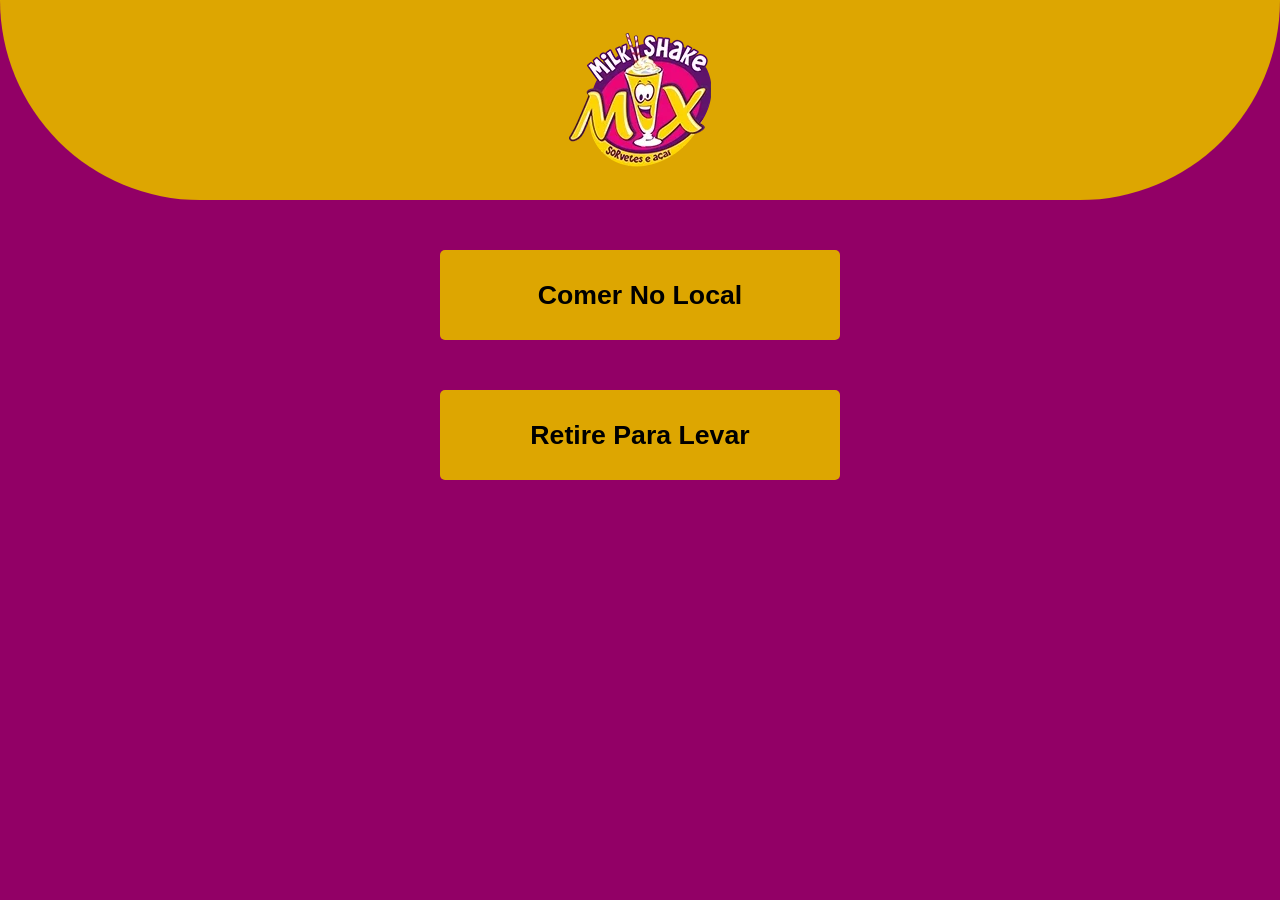
<file: index.html>
<!DOCTYPE html>
<html lang="pt-br">
<head>
    <meta charset="UTF-8">
    <meta name="viewport" content="width=device-width, initial-scale=1.0">
    <title>Milkshak Mix</title>
    <link rel="stylesheet" href="style.css">
</head>
<body class="pagina-produtos">
    <div class="logo">
        <img src="logo.webp">
    </div>

    <div class="botao" onclick="window.location.href='local.html'">
        <button class="botao1">
         <h1>Comer No Local</h1>
        </button>
    </div>

    <div class="bootao" onclick="window.location.href='retirada.html'">
        <button class="botao2">
         <h1>Retire Para Levar</h1>
        </button>
    </div>





    <script src="script.js"></script>
</body>
</html>
</file>
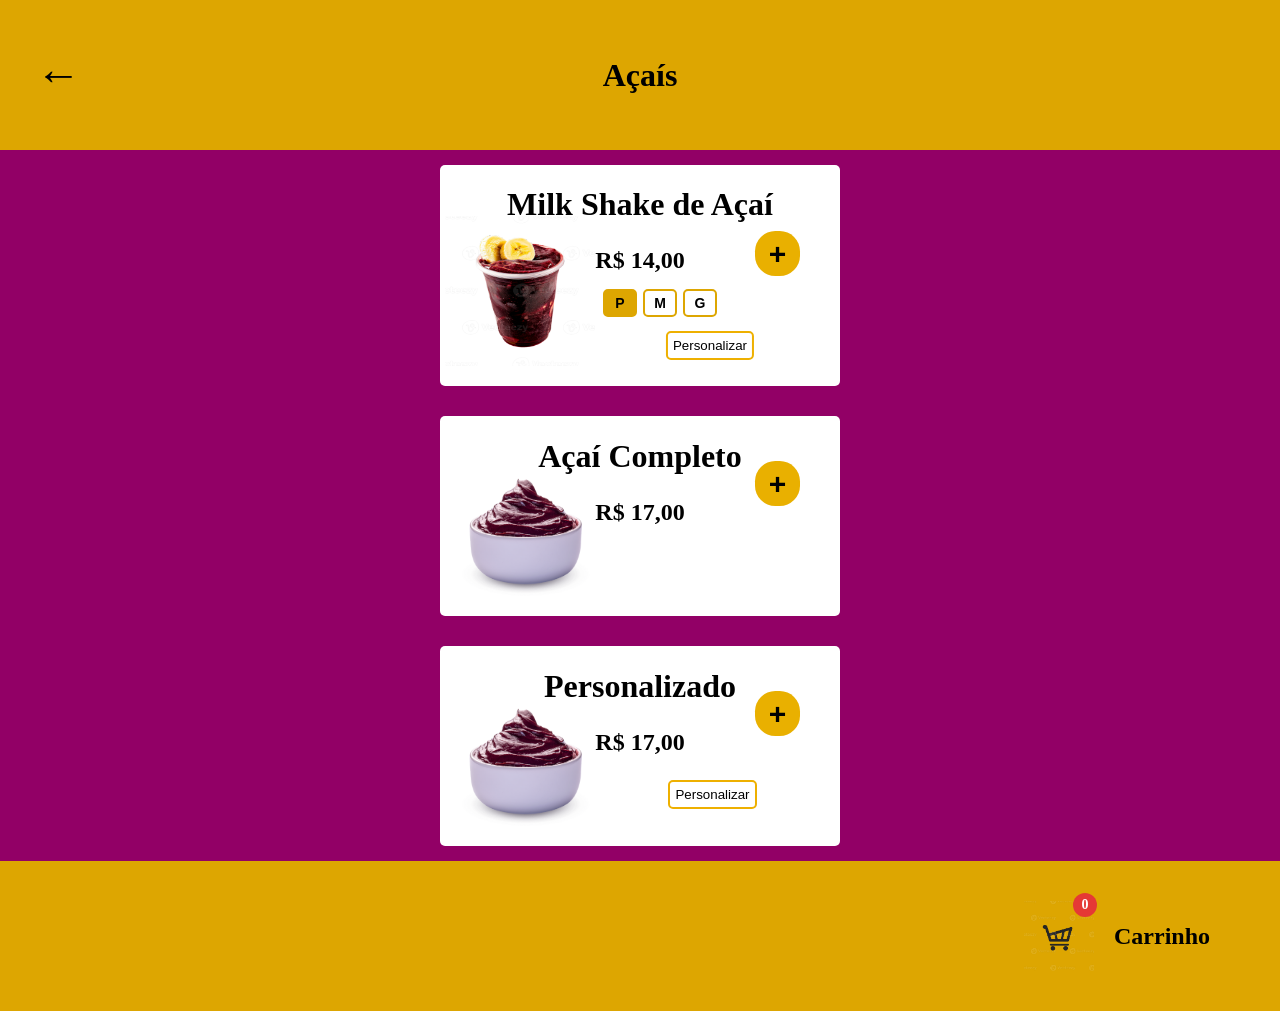
<file: acai.html>
<!DOCTYPE html>
<html lang="pt-br">
<head>
    <meta charset="UTF-8">
    <meta name="viewport" content="width=device-width, initial-scale=1.0">
    <title>Sorveteria</title>
    <link rel="stylesheet" href="style.css">
</head>
<body class="pagina-produtos">
    <div class="cimaacai">

        <button class="voltar" onclick="history.back()">←</button>

        <h1>Açaís</h1>
    </div>

    <div class="milkacai">

        <div class="conteudo-milk">

            <button class="adicionar"
                onclick="adicionarMilkShakeAcai()">
                +
            </button>

            <img src="acai-shake.webp" class="foto6">

            <div class="info6">
                <h1>Milk Shake de Açaí</h1>
                <p class="preco-milk-acai">R$ 14,00</p>
            </div>

            <div class="tamanhos-milk-acai">
                <button type="button"
                    class="tamanho ativo"
                    onclick="selecionarTamanhoAcai(this, 'P', 14)">
                    P
                </button>

                <button type="button"
                    class="tamanho"
                    onclick="selecionarTamanhoAcai(this, 'M', 17)">
                    M
                </button>

                <button type="button"
                    class="tamanho"
                    onclick="selecionarTamanhoAcai(this, 'G', 20)">
                    G
                </button>
            </div>

            <button class="personalizar"
                onclick="mostrar('opcoes1')">
                Personalizar
            </button>

        </div>

        <div id="opcoes1" style="display: none;">

            <button class="fechar"
                onclick="fechar('opcoes1')">
                X
            </button>

            <h2>Escolha seus adicionais</h2>

            <label>
                <input type="checkbox" value="Morango">
                Morango
            </label>

            <label>
                <input type="checkbox" value="Nutella">
                Nutella
            </label>

            <label>
                <input type="checkbox" value="Oreo">
                Oreo
            </label>

            <label>
                <input type="checkbox" value="Paçoca">
                Paçoca
            </label>

            <label>
                <input type="checkbox" value="Chantilly">
                Chantilly
            </label>

            <div class="botoes-opcoes">

                <button type="button"
                    onclick="cancelarPersonalizacao()">
                    Cancelar
                </button>

                <button type="button"
                    onclick="confirmarPersonalizacao()">
                    Confirmar
                </button>

            </div>

        </div>

    </div>

    <div class="acaicompleto">

        <button class="adicionar"
            onclick="adicionarProduto('Açaí Completo', 17)">
            +
        </button>

        <img src="acaii.png" class="foto7">

        <div class="info7">
            <h1>Açaí Completo</h1>
            <h2><p>R$ 17,00</p></h2>
        </div>
    </div>

    <div class="personalizado">

        <div class="conteudo-personalizado">

            <button class="adicionar"
                onclick="adicionarProduto('Açaí Personalizado', 17)">
                +
            </button>

            <img src="acaii.png" class="foto8">

            <div class="info8">
                <h1>Personalizado</h1>
                <h2><p>R$ 17,00</p></h2>
            </div>

            <button class="personalizar"
                onclick="mostrar('opcoes2')">
                Personalizar
            </button>

        </div>

        <div id="opcoes2" style="display: none;">

            <button class="fechar"
                onclick="fechar('opcoes2')">
                X
            </button>

            <h2>Escolha seus adicionais</h2>

            <label>
                <input type="checkbox" value="Morango">
                Morango
            </label>

            <label>
                <input type="checkbox" value="Nutella">
                Nutella
            </label>

            <label>
                <input type="checkbox" value="Oreo">
                Oreo
            </label>

            <label>
                <input type="checkbox" value="Paçoca">
                Paçoca
            </label>

            <label>
                <input type="checkbox" value="Chantilly">
                Chantilly
            </label>

            <div class="botoes-opcoes">

                <button type="button"
                    onclick="cancelarPersonalizacao2()">
                    Cancelar
                </button>

                <button type="type"
                    onclick="confirmarPersonalizacao2()">
                    Confirmar
                </button>

            </div>

        </div>

    </div>

    <div class="rodape">

        <div class="carrinho" onclick="window.location.href='carrinho.html'">

        <div class="carrinho-icone-container">
            <img src="Carrinho.webp" class="icone-carrinho">
            <span class="contador-carrinho" id="contador-carrinho">0</span>
        </div>

            <h2>Carrinho</h2>

        </div>
    </div>

    <div id="mensagem-carrinho" class="fundo-mensagem">
        <div class="caixa-mensagem">
            <div class="icone-sucesso">✓</div>

            <h2>Adicionado ao carrinho!</h2>

            <p id="mensagem-produto"></p>

            <button type="button" onclick="fecharMensagemCarrinho()">
                OK
            </button>
        </div>
    </div>

    <script src="script.js"></script>

</body>
</html>
</file>
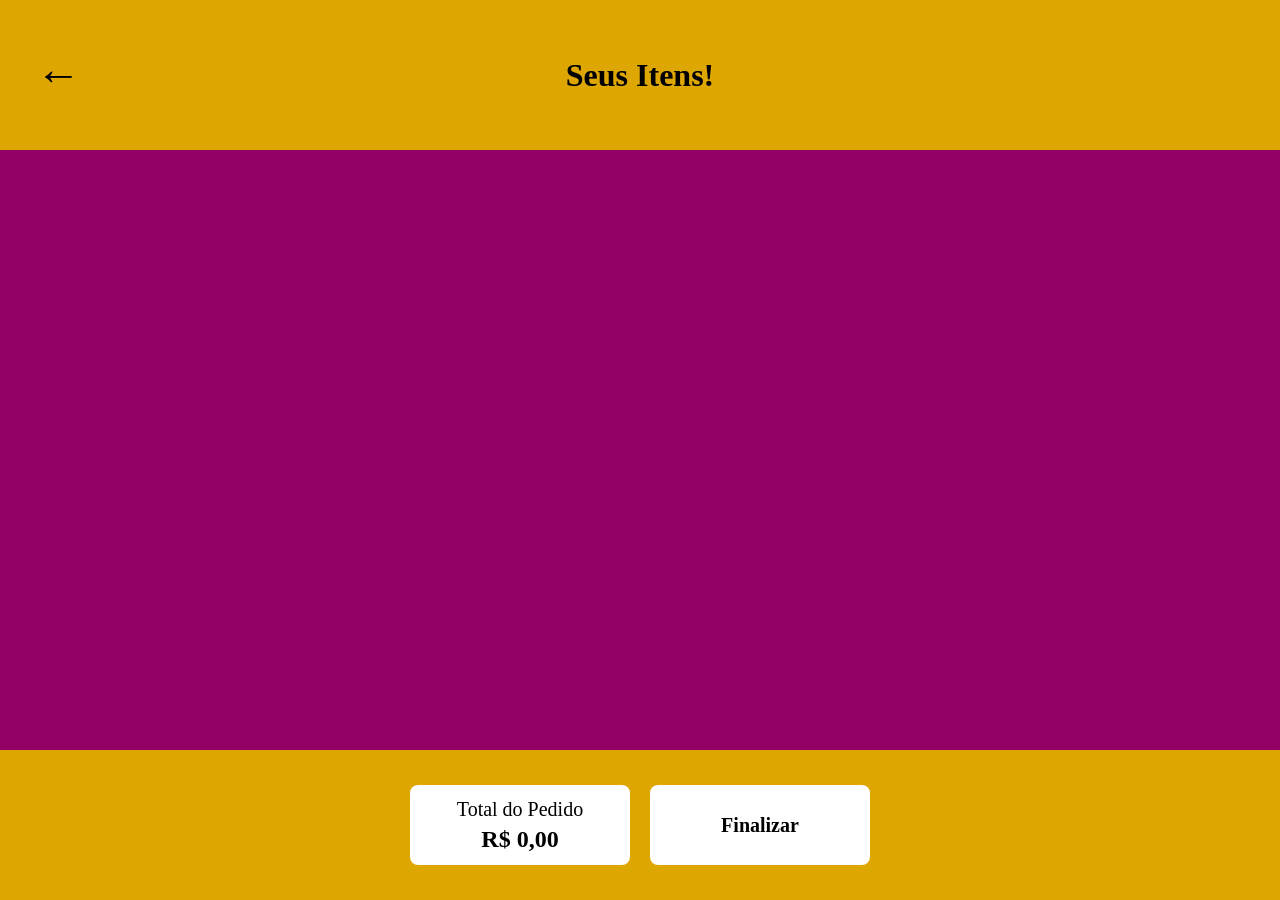
<file: carrinho.html>
<!DOCTYPE html>
<html lang="pt-br">
<head>
    <meta charset="UTF-8">
    <meta name="viewport" content="width=device-width, initial-scale=1.0">
    <title>Carrinho</title>
    <link rel="stylesheet" href="style.css">
</head>
<body class="pagina-produtos">
    <div class="cimapedido">

    <button class="voltar" onclick="history.back()">←</button>

    <h1>Seus Itens!</h1>

    </div>

    <div id="itens-carrinho"></div>

    <div class="rodape rodape-carrinho">

    <div class="acoes-carrinho">

        <div class="total-pedido">
            <span>Total do Pedido</span>
            <strong id="valor-total">R$ 0,00</strong>
        </div>

        <button class="finalizar-pedido"
            onclick="window.location.href='finalizado.html'">
            Finalizar
        </button>

    </div>

</div>

    <script src="script.js"></script>

</body>
</html>
</file>
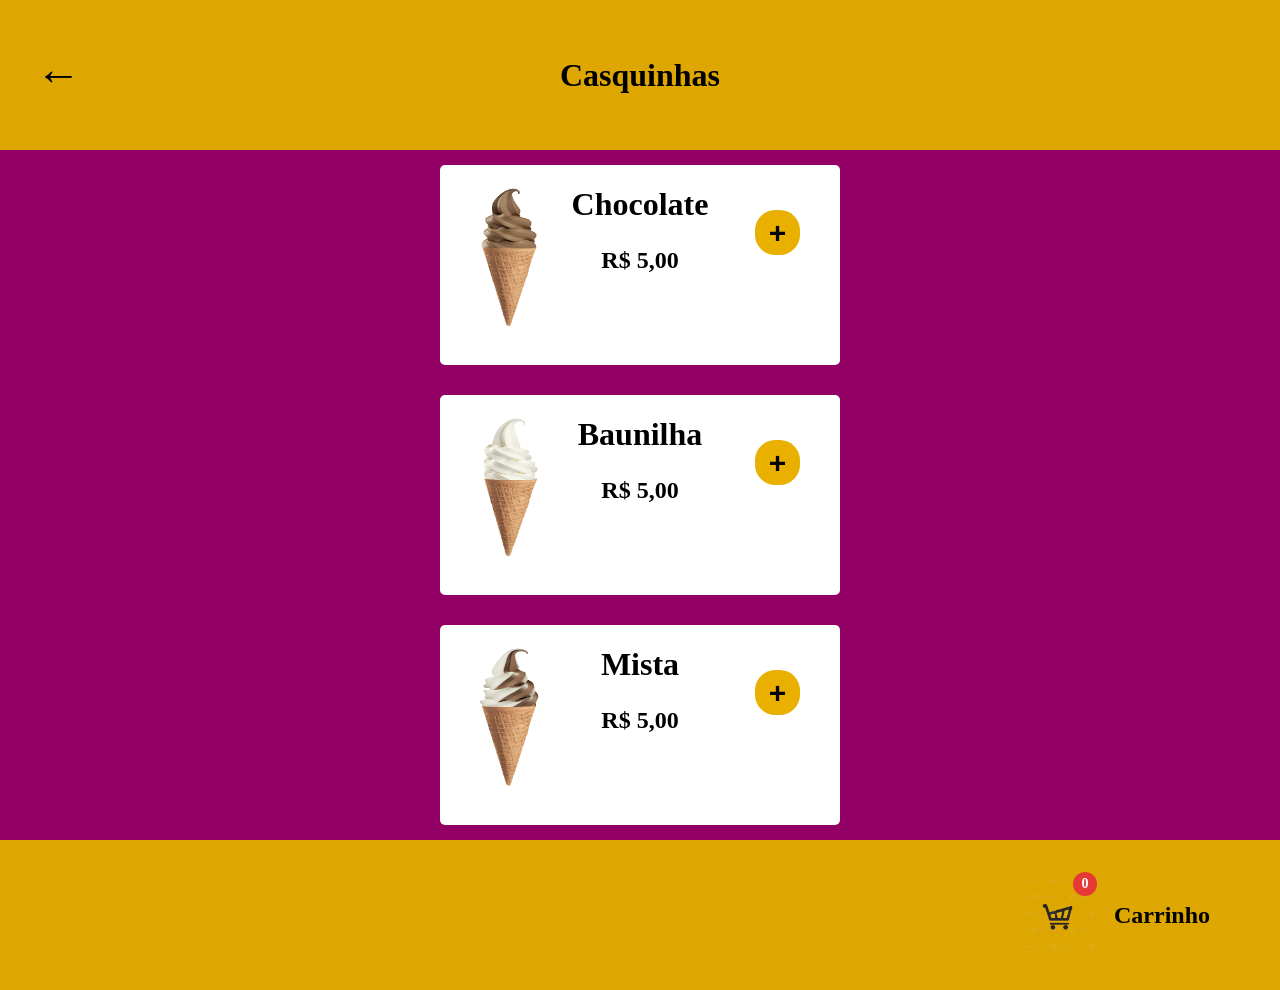
<file: casquinha.html>
<!DOCTYPE html>
<html lang="pt-br">
<head>
    <meta charset="UTF-8">
    <meta name="viewport" content="width=device-width, initial-scale=1.0">
    <title>Sorveteria</title>
    <link rel="stylesheet" href="style.css">
</head>
<body class="pagina-produtos">
    <div class="cimacasca">

        <button class="voltar" onclick="history.back()">←</button>

        <h1>Casquinhas</h1>
    </div>

    <div class="chocolate">
        
        
        <button class="adicionar"
            onclick="adicionarProduto('Chocolate', 5)">
                 +
        </button>

        <img src="casquinha-de-chocolate-05022021111624517024.png" class="foto">

        <div class="info">
          <h1>Chocolate</h1>
        <h2><p>R$ 5,00</p></h2>
        </div>

    </div>

    <div class="baunilha">

        <button class="adicionar"
            onclick="adicionarProduto('Baunilha', 5)">
                +
        </button>

        <img src="casquinha-05022021111654478516.png" class="foto1">

        <div class="info1">
          <h1>Baunilha</h1>
        <h2><p>R$ 5,00</p></h2>
        </div>

    </div>

    <div class="mista">

        <button class="adicionar"
            onclick="adicionarProduto('Mista', 5)">
                +
        </button>

        <img src="casquinha-mista-05022021111209777883.png" class="foto2">

        <div class="info2">
          <h1>Mista</h1>
        <h2><p>R$ 5,00</p></h2>
        </div>

    </div>

    <div class="rodape">

        <div class="carrinho" onclick="window.location.href='carrinho.html'">

            <div class="carrinho-icone-container">
            <img src="Carrinho.webp" class="icone-carrinho">
            <span class="contador-carrinho" id="contador-carrinho">0</span>
        </div>

            <h2>Carrinho</h2>

        </div>
    </div>

    <div id="mensagem-carrinho" class="fundo-mensagem">
    <div class="caixa-mensagem">
        <div class="icone-sucesso">✓</div>

        <h2>Adicionado ao carrinho!</h2>

        <p id="mensagem-produto"></p>

        <button type="button" onclick="fecharMensagemCarrinho()">
            OK
        </button>
    </div>
</div>

    <script src="script.js"></script>

</body>
</html>
</file>
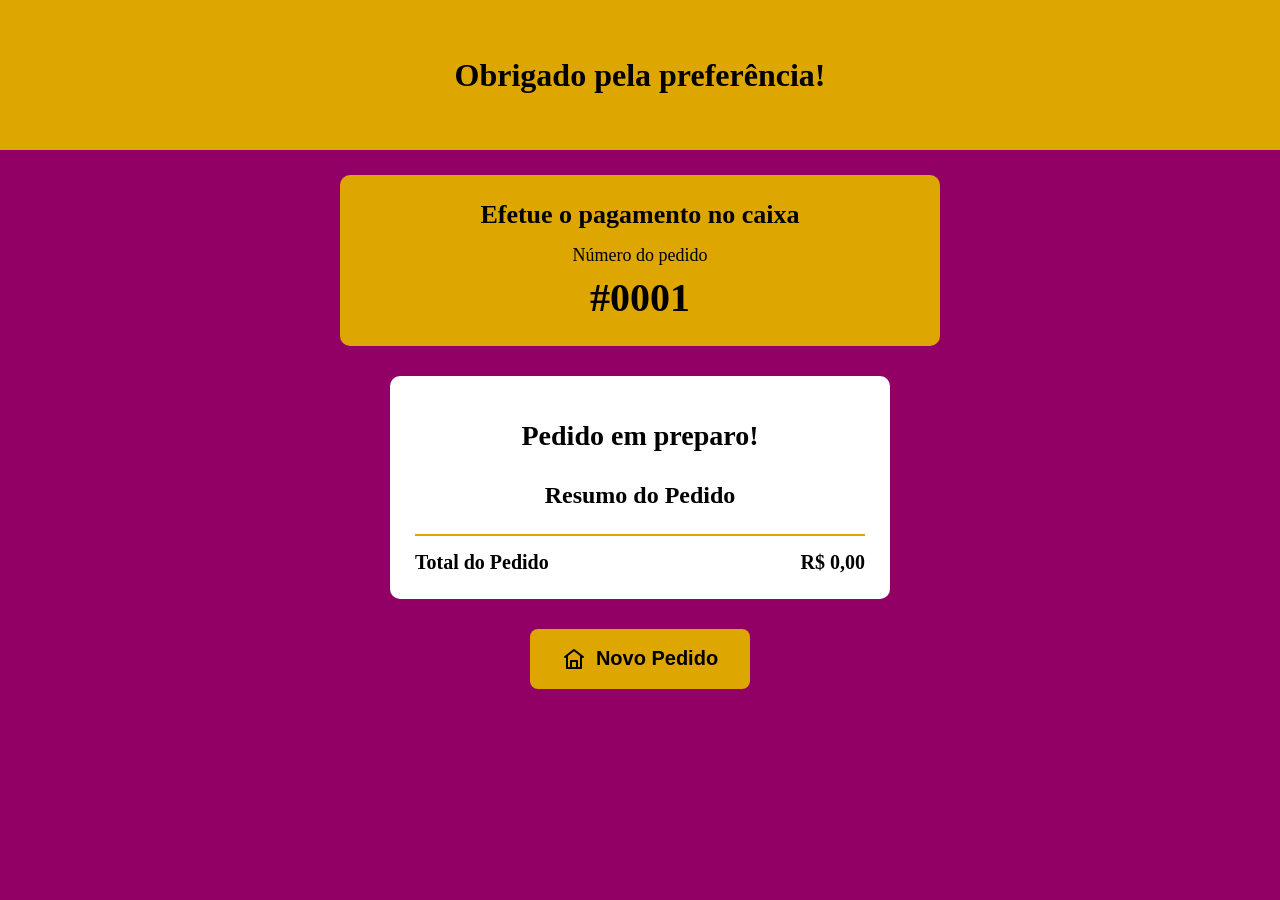
<file: finalizado.html>
<!DOCTYPE html>
<html lang="pt-br">
<head>
    <meta charset="UTF-8">
    <meta name="viewport" content="width=device-width, initial-scale=1.0">
    <title>Sorveteria</title>
    <link rel="stylesheet" href="style.css">
</head>

<body class="pagina-finalizar">

    <div class="cimafinalizar">
        
        <h1>Obrigado pela preferência!</h1>
    </div>

    <div class="aviso-pagamento">
        <h2>Efetue o pagamento no caixa</h2>

        <p>Número do pedido</p>

        <h1 id="numero-pedido">#0001</h1>
    </div>

    <main class="resumo-pedido">

        <h1>Pedido em preparo!</h1>

        <h2>Resumo do Pedido</h2>

        <div id="resumo-itens"></div>

        <div class="resumo-total">
            <h2>Total do Pedido</h2>
            <h2 id="resumo-valor-total">R$ 0,00</h2>
        </div>

    </main>

    <button class="novo-pedido"
    type="button"
    onclick="localStorage.removeItem('carrinho'); window.location.href='index.html';">

    <svg width="24" height="24" viewBox="0 0 24 24"
         fill="none" stroke="currentColor"
         stroke-width="2" stroke-linecap="round"
         stroke-linejoin="round">
        <path d="M3 10L12 3L21 10"/>
        <path d="M5 9V21H19V9"/>
        <path d="M9 21V14H15V21"/>
    </svg>

    Novo Pedido
</button>

    <script src="script.js"></script>
</body>
</html>
</file>
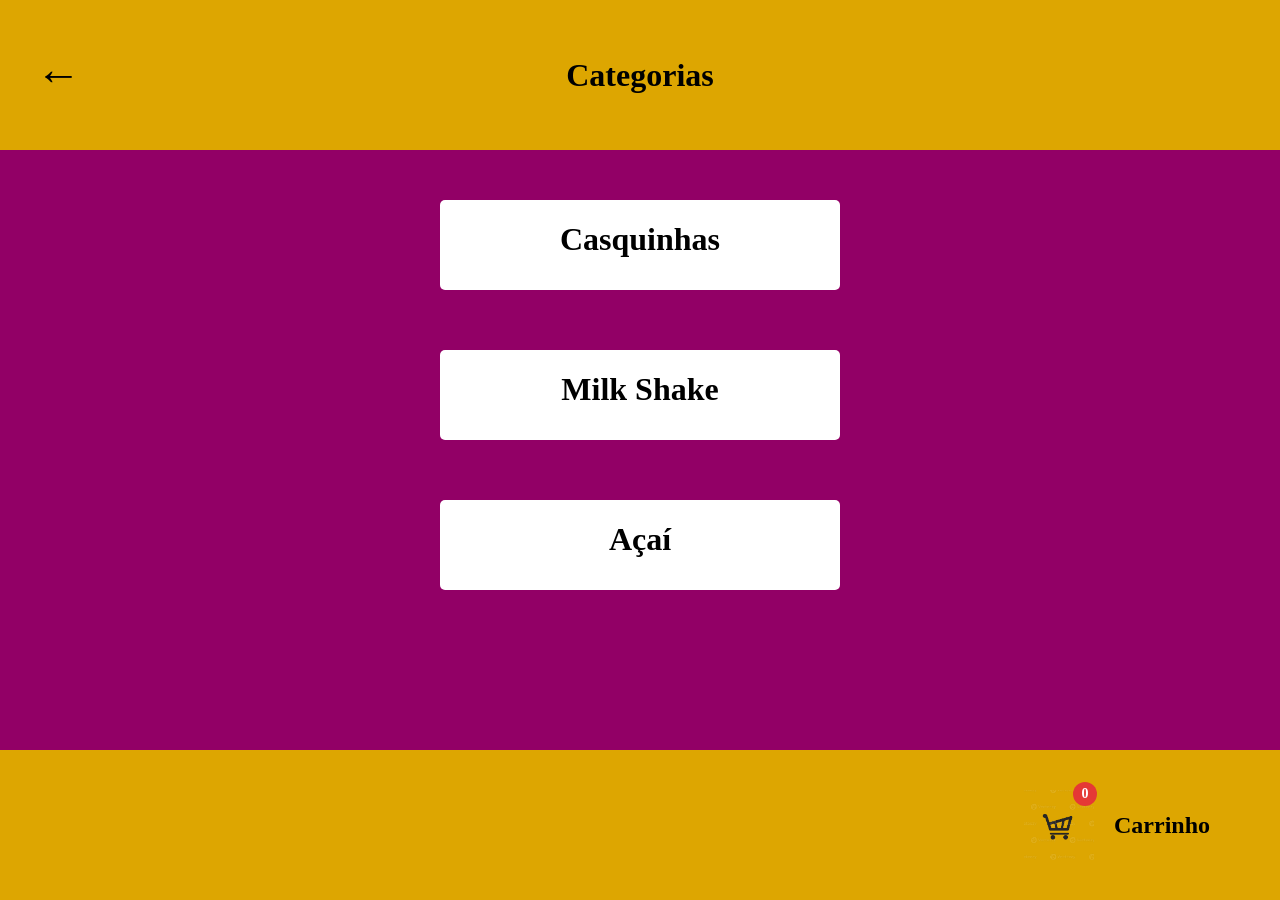
<file: local.html>
<!DOCTYPE html>
<html lang="pt-br">
<head>
    <meta charset="UTF-8">
    <meta name="viewport" content="width=device-width, initial-scale=1.0">
    <title>Sorveteria</title>
    <link rel="stylesheet" href="style.css">
</head>
<body class="pagina-categorias">
    <div class="categorias">

        <button class="voltar" onclick="history.back()">←</button>

        <h1>Categorias</h1>
    </div>

    <div class="casca" onclick="window.location.href='casquinha.html'">
        <h1>Casquinhas</h1>
    </div>

    <div class="milk" onclick="window.location.href='milk.html'">
        <h1>Milk Shake</h1>
    </div>

    <div class="acai" onclick="window.location.href='acai.html'">
        <h1>Açaí</h1>
    </div>
    
    <div class="rodape">

        <div class="carrinho" onclick="window.location.href='carrinho.html'">

            <div class="carrinho-icone-container">
            <img src="Carrinho.webp" class="icone-carrinho">
            <span class="contador-carrinho" id="contador-carrinho">0</span>
        </div>

            <h2>Carrinho</h2>

        </div>

        <script src="script.js"></script>

    </div>
</body>
</html>
</file>
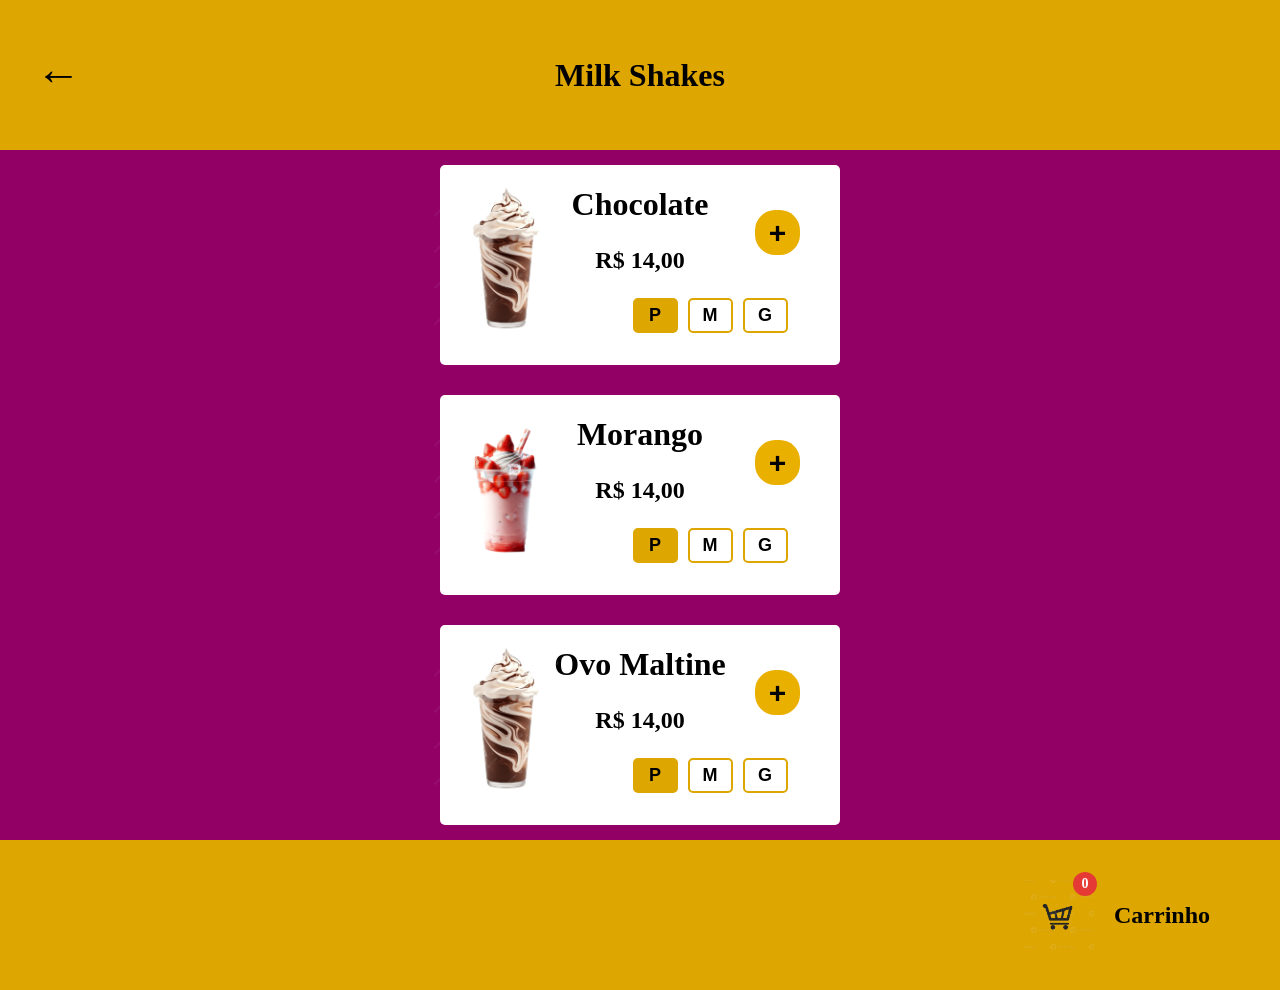
<file: milk.html>
<!DOCTYPE html>
<html lang="pt-br">
<head>
    <meta charset="UTF-8">
    <meta name="viewport" content="width=device-width, initial-scale=1.0">
    <title>Sorveteria</title>
    <link rel="stylesheet" href="style.css">
</head>
<body class="pagina-produtos">
    <div class="cimamilk">

        <button class="voltar" onclick="history.back()">←</button>

        <h1>Milk Shakes</h1>
    </div>

    <div class="chocolate1">

        <button class="adicionar" onclick="adicionarMilkShake(this, 'Chocolate')">
            +
        </button>

        <img src="milk-chocolate.png" class="foto3">

        <div class="info3">
            <h1>Chocolate</h1>
            <h2><p class="preco-milk">R$ 14,00</p></h2>
        </div>

        <div class="tamanhos-milk">
            <button type="button" class="tamanho ativo" onclick="selecionarTamanho(this, 'P', 14)">P</button>
            <button type="button" class="tamanho" onclick="selecionarTamanho(this, 'M', 17)">M</button>
            <button type="button" class="tamanho" onclick="selecionarTamanho(this, 'G', 20)">G</button>
        </div>
    </div>

    <div class="morango">

        <button class="adicionar" onclick="adicionarMilkShake(this, 'Morango')">
            +
        </button>

        <img src="milk-morango.png" class="foto4">

        <div class="info4">
            <h1>Morango</h1>
            <h2><p class="preco-milk">R$ 14,00</p></h2>
        </div>

        <div class="tamanhos-milk">
            <button type="button" class="tamanho ativo" onclick="selecionarTamanho(this, 'P', 14)">P</button>
            <button type="button" class="tamanho" onclick="selecionarTamanho(this, 'M', 17)">M</button>
            <button type="button" class="tamanho" onclick="selecionarTamanho(this, 'G', 20)">G</button>
        </div>
    </div>

    <div class="ovo">

        <button class="adicionar" onclick="adicionarMilkShake(this, 'Ovo Maltine')">
            +
        </button>

        <img src="milk-chocolate.png" class="foto5">

        <div class="info5">
            <h1>Ovo Maltine</h1>
            <h2><p class="preco-milk">R$ 14,00</p></h2>
        </div>

        <div class="tamanhos-milk">
            <button type="button" class="tamanho ativo" onclick="selecionarTamanho(this, 'P', 14)">P</button>
            <button type="button" class="tamanho" onclick="selecionarTamanho(this, 'M', 17)">M</button>
            <button type="button" class="tamanho" onclick="selecionarTamanho(this, 'G', 20)">G</button>
        </div>
    </div>

    <div class="rodape">

        <div class="carrinho" onclick="window.location.href='carrinho.html'">

        <div class="carrinho-icone-container">
            <img src="Carrinho.webp" class="icone-carrinho">
            <span class="contador-carrinho" id="contador-carrinho">0</span>
        </div>

            <h2>Carrinho</h2>

        </div>
    </div>

    <div id="mensagem-carrinho" class="fundo-mensagem">
        <div class="caixa-mensagem">
            <div class="icone-sucesso">✓</div>

            <h2>Adicionado ao carrinho!</h2>

            <p id="mensagem-produto"></p>

            <button type="button" onclick="fecharMensagemCarrinho()">
                OK
            </button>
        </div>
    </div>

    <script src="script.js"></script>

</body>
</html>
</file>
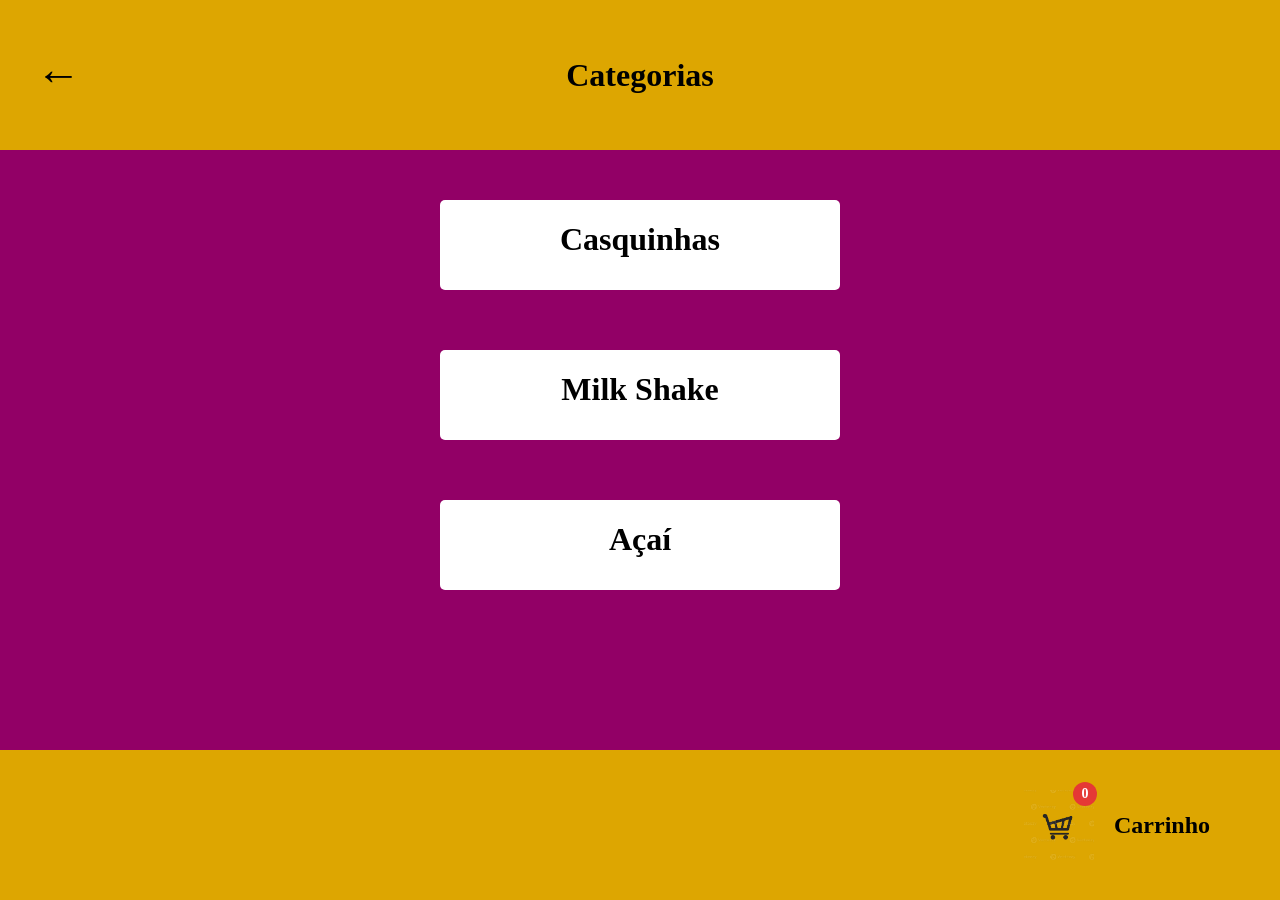
<file: retirada.html>
<!DOCTYPE html>
<html lang="pt-br">
<head>
    <meta charset="UTF-8">
    <meta name="viewport" content="width=device-width, initial-scale=1.0">
    <title>Sorveteria</title>
    <link rel="stylesheet" href="style.css">
</head>
<body class="pagina-categorias">
    <div class="categorias">

        <button class="voltar" onclick="history.back()">←</button>

        <h1>Categorias</h1>
    </div>

    <div class="casca" onclick="window.location.href='casquinha.html'">
        <h1>Casquinhas</h1>
    </div>

    <div class="milk" onclick="window.location.href='milk.html'">
        <h1>Milk Shake</h1>
    </div>

    <div class="acai" onclick="window.location.href='acai.html'">
        <h1>Açaí</h1>
    </div>
    
    <div class="rodape">

        <div class="carrinho" onclick="window.location.href='carrinho.html'">

            <div class="carrinho-icone-container">
            <img src="Carrinho.webp" class="icone-carrinho">
            <span class="contador-carrinho" id="contador-carrinho">0</span>
        </div>

            <h2>Carrinho</h2>

        </div>

    </div>

    <script src="script.js"></script>

</body>
</html>
</file>
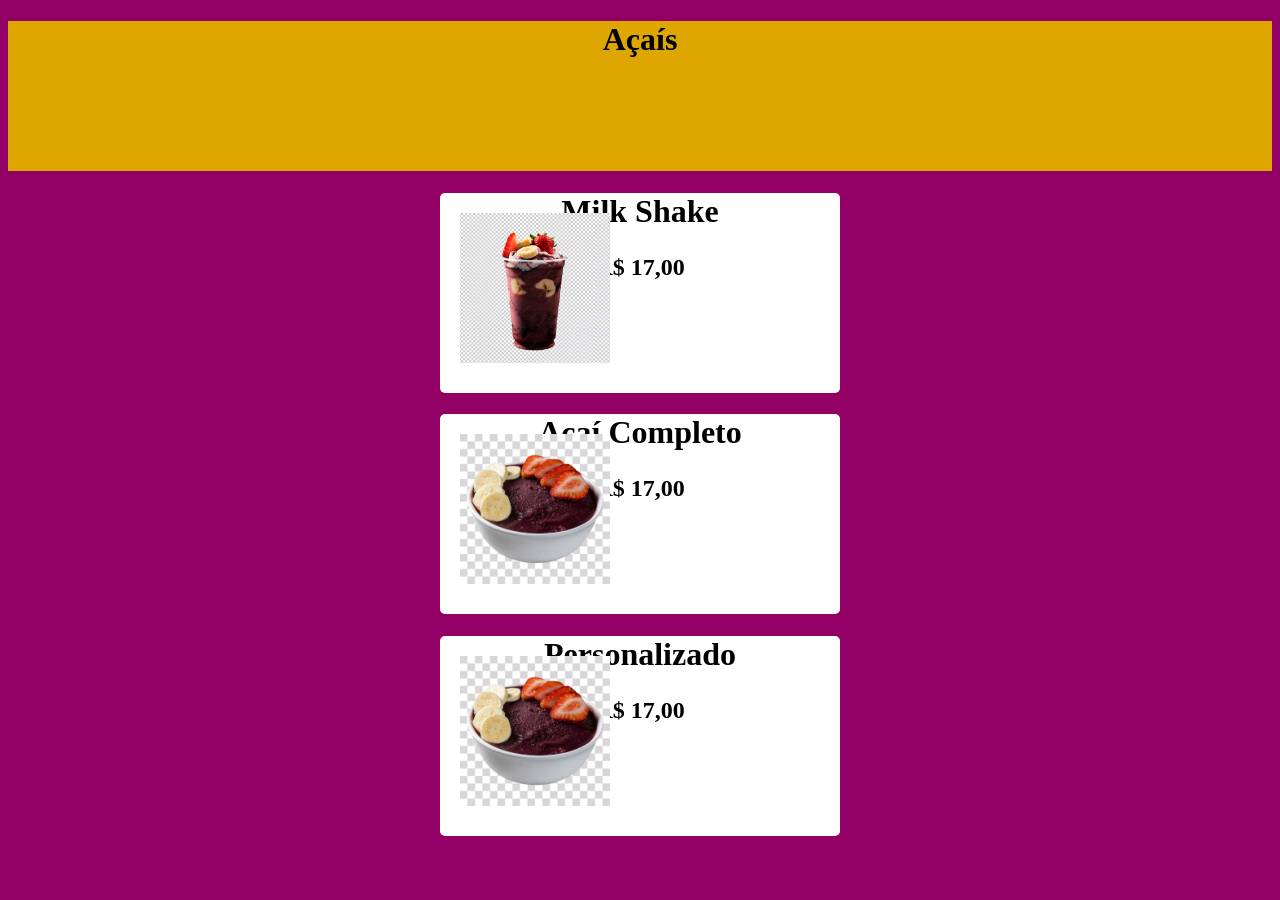
<file: Sorveteria/acai.html>
<!DOCTYPE html>
<html lang="pt-br">
<head>
    <meta charset="UTF-8">
    <meta name="viewport" content="width=device-width, initial-scale=1.0">
    <title>Sorveteria</title>
    <link rel="stylesheet" href="style.css">
</head>
<body>
    <div class="cimaacai">
        <h1>Açaís</h1>
    </div>

    <div class="milkacai">

        <img src="milk-acai.avif" class="foto6">

        <div class="info6">
          <h1>Milk Shake</h1>
        <h2><p>R$ 17,00</p></h2>
        </div>
    </div>

    <div class="acaicompleto">

        <img src="acai-completo.jpg" class="foto7">

        <div class="info7">
          <h1>Açaí Completo</h1>
        <h2><p>R$ 17,00</p></h2>
        </div>
    </div>

    <div class="personalizado">

        <img src="acai-completo.jpg" class="foto8">

        <div class="info8">
          <h1>Personalizado</h1>
        <h2><p>R$ 17,00</p></h2>
        </div>
    </div>

</body>
</html>
</file>
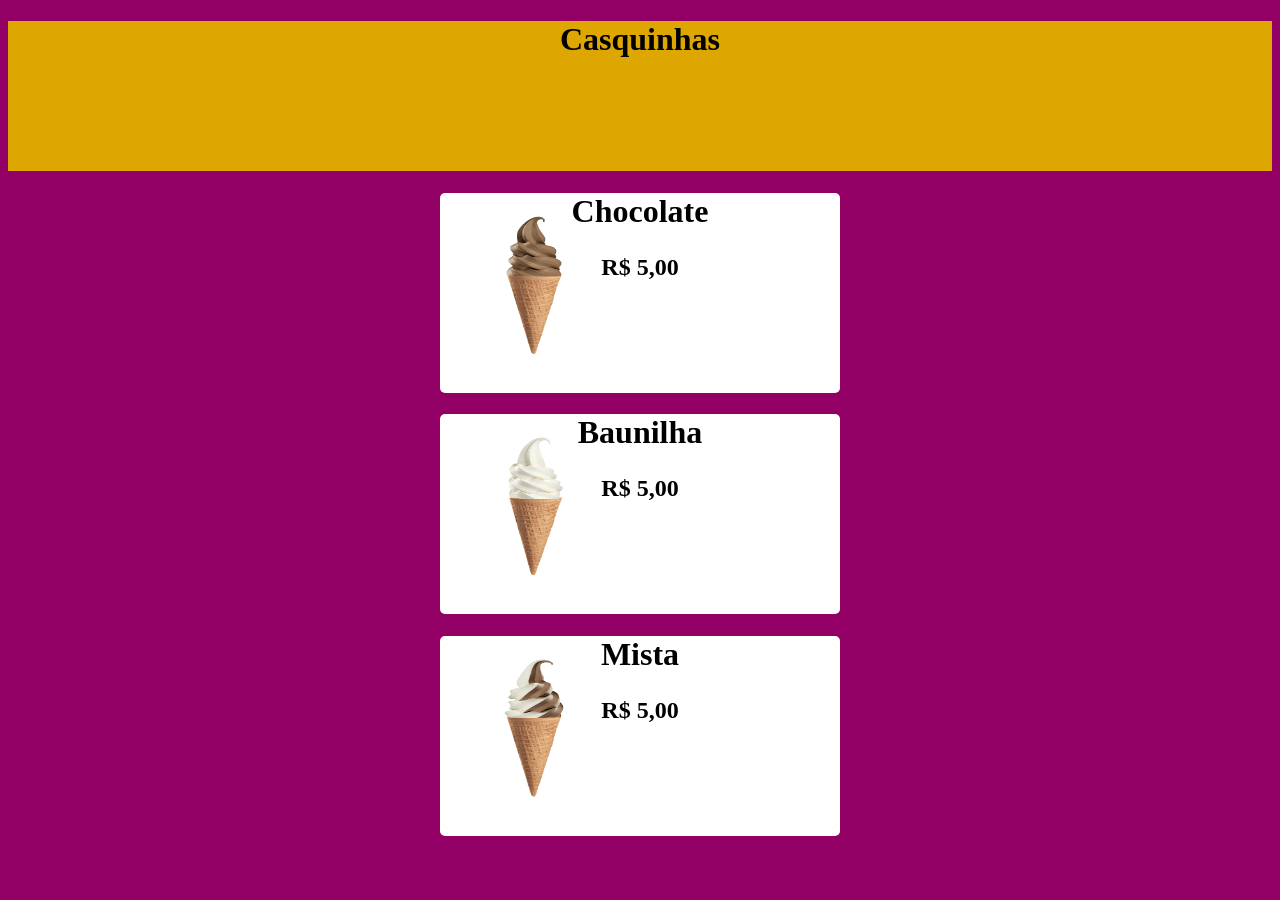
<file: Sorveteria/casquinha.html>
<!DOCTYPE html>
<html lang="pt-br">
<head>
    <meta charset="UTF-8">
    <meta name="viewport" content="width=device-width, initial-scale=1.0">
    <title>Sorveteria</title>
    <link rel="stylesheet" href="style.css">
</head>
<body>
    <div class="cimacasca">
        <h1>Casquinhas</h1>
    </div>

    <div class="chocolate">

        <img src="casquinha-de-chocolate-05022021111624517024.png" class="foto">

        <div class="info">
          <h1>Chocolate</h1>
        <h2><p>R$ 5,00</p></h2>
        </div>

    </div>

    <div class="baunilha">

        <img src="casquinha-05022021111654478516.png" class="foto1">

        <div class="info1">
          <h1>Baunilha</h1>
        <h2><p>R$ 5,00</p></h2>
        </div>

    </div>

    <div class="mista">

        <img src="casquinha-mista-05022021111209777883.png" class="foto2">

        <div class="info2">
          <h1>Mista</h1>
        <h2><p>R$ 5,00</p></h2>
        </div>

    </div>

</body>
</html>
</file>
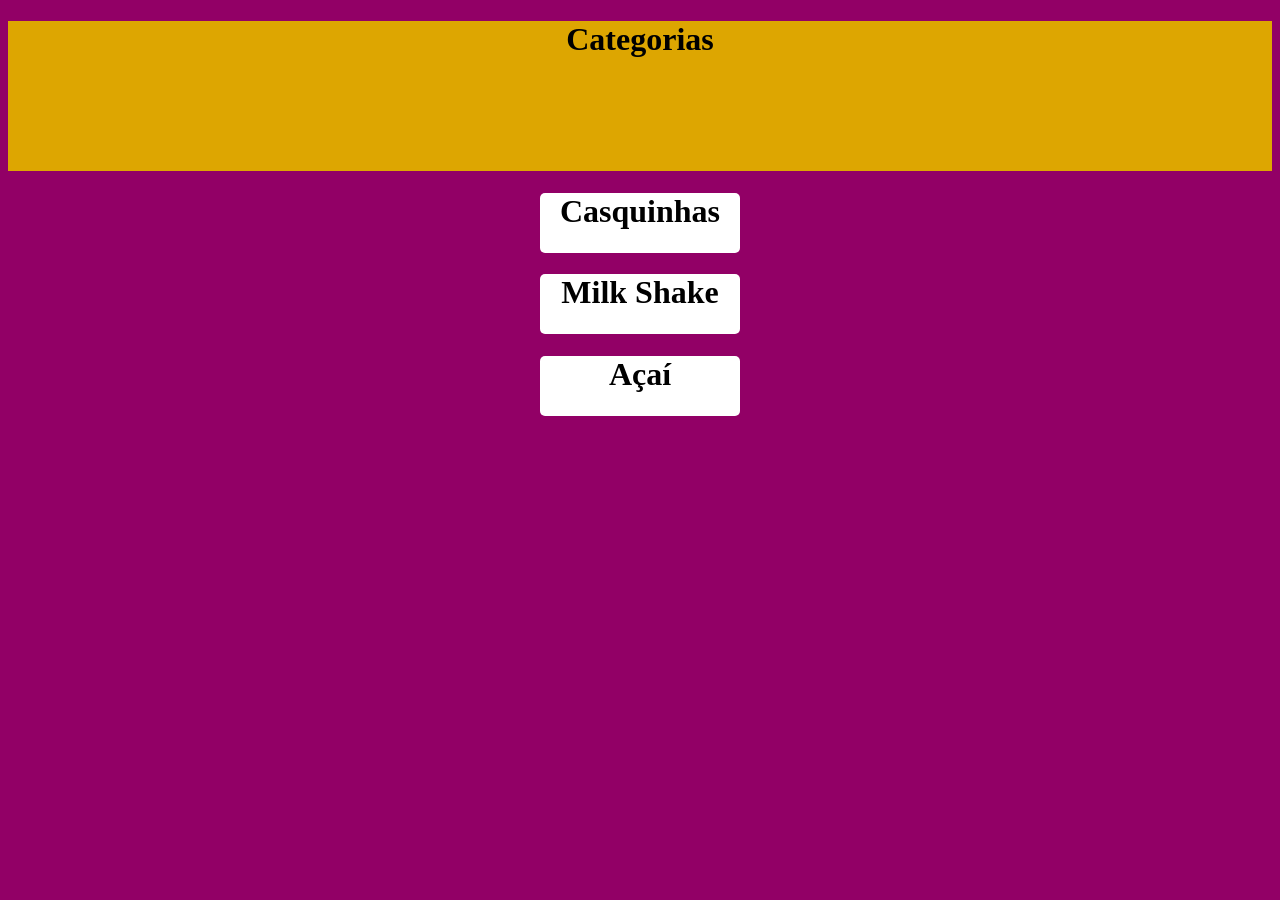
<file: Sorveteria/local.html>
<!DOCTYPE html>
<html lang="pt-br">
<head>
    <meta charset="UTF-8">
    <meta name="viewport" content="width=device-width, initial-scale=1.0">
    <title>Sorveteria</title>
    <link rel="stylesheet" href="style.css">
</head>
<body>
    <div class="categorias">
        <h1>Categorias</h1>
    </div>

    <div class="casca" onclick="window.location.href='casquinha.html'">
        <h1>Casquinhas</h1>
    </div>

    <div class="milk" onclick="window.location.href='milk.html'">
        <h1>Milk Shake</h1>
    </div>

    <div class="acai" onclick="window.location.href='acai.html'">
        <h1>Açaí</h1>
    </div>
    
</body>
</html>
</file>
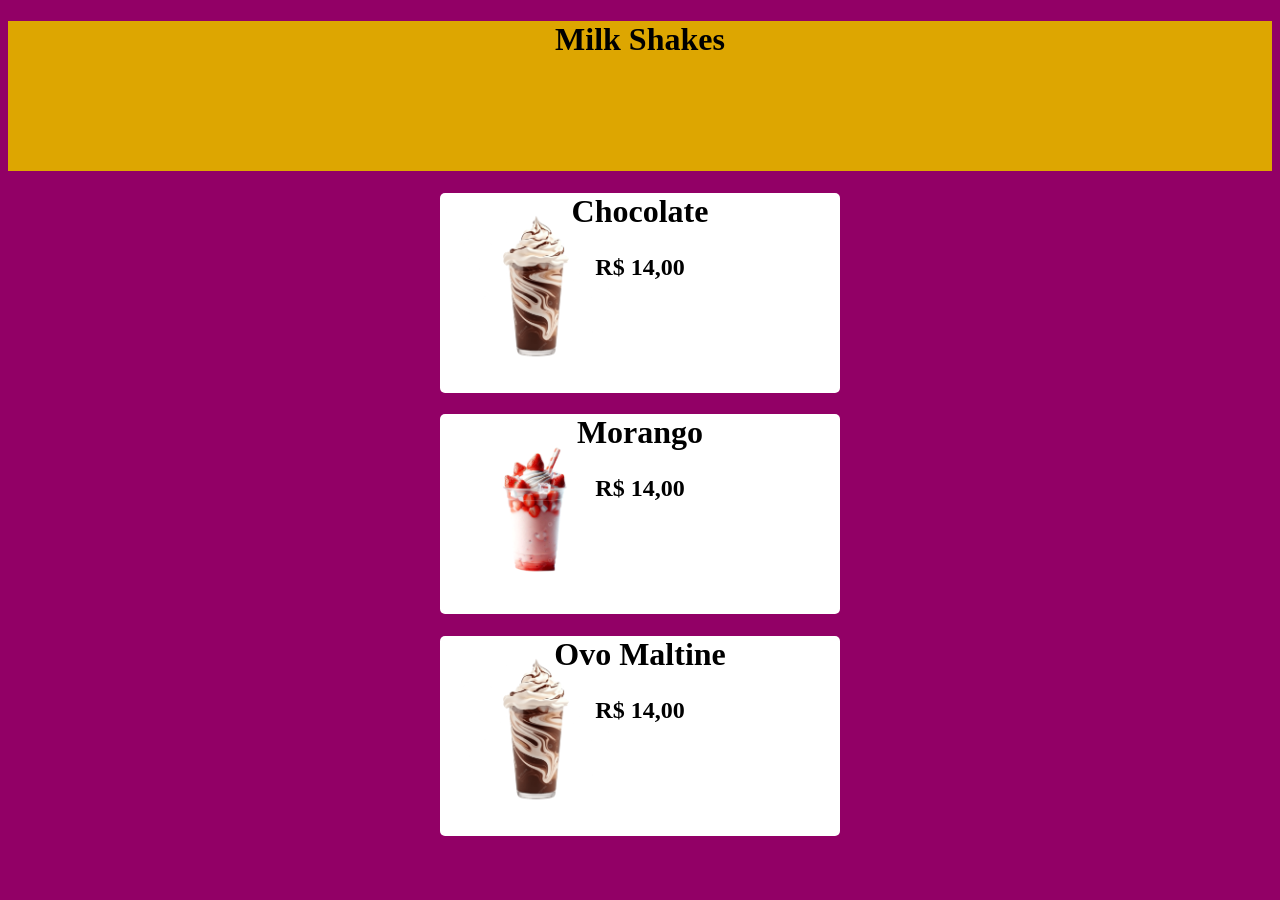
<file: Sorveteria/milk.html>
<!DOCTYPE html>
<html lang="pt-br">
<head>
    <meta charset="UTF-8">
    <meta name="viewport" content="width=device-width, initial-scale=1.0">
    <title>Sorveteria</title>
    <link rel="stylesheet" href="style.css">
</head>
<body>
    <div class="cimamilk">
        <h1>Milk Shakes</h1>
    </div>

    <div class="chocolate1">

        <img src="milk-chocolate.png" class="foto3">

        <div class="info3">
          <h1>Chocolate</h1>
        <h2><p>R$ 14,00</p></h2>
        </div>
    </div>
    
    <div class="morango">

        <img src="milk-morango.png" class="foto4">

        <div class="info4">
          <h1>Morango</h1>
        <h2><p>R$ 14,00</p></h2>
        </div>
    </div>

    <div class="ovo">

        <img src="milk-chocolate.png" class="foto5">

        <div class="info5">
          <h1>Ovo Maltine</h1>
        <h2><p>R$ 14,00</p></h2>
        </div>
    </div>

</body>
</html>
</file>
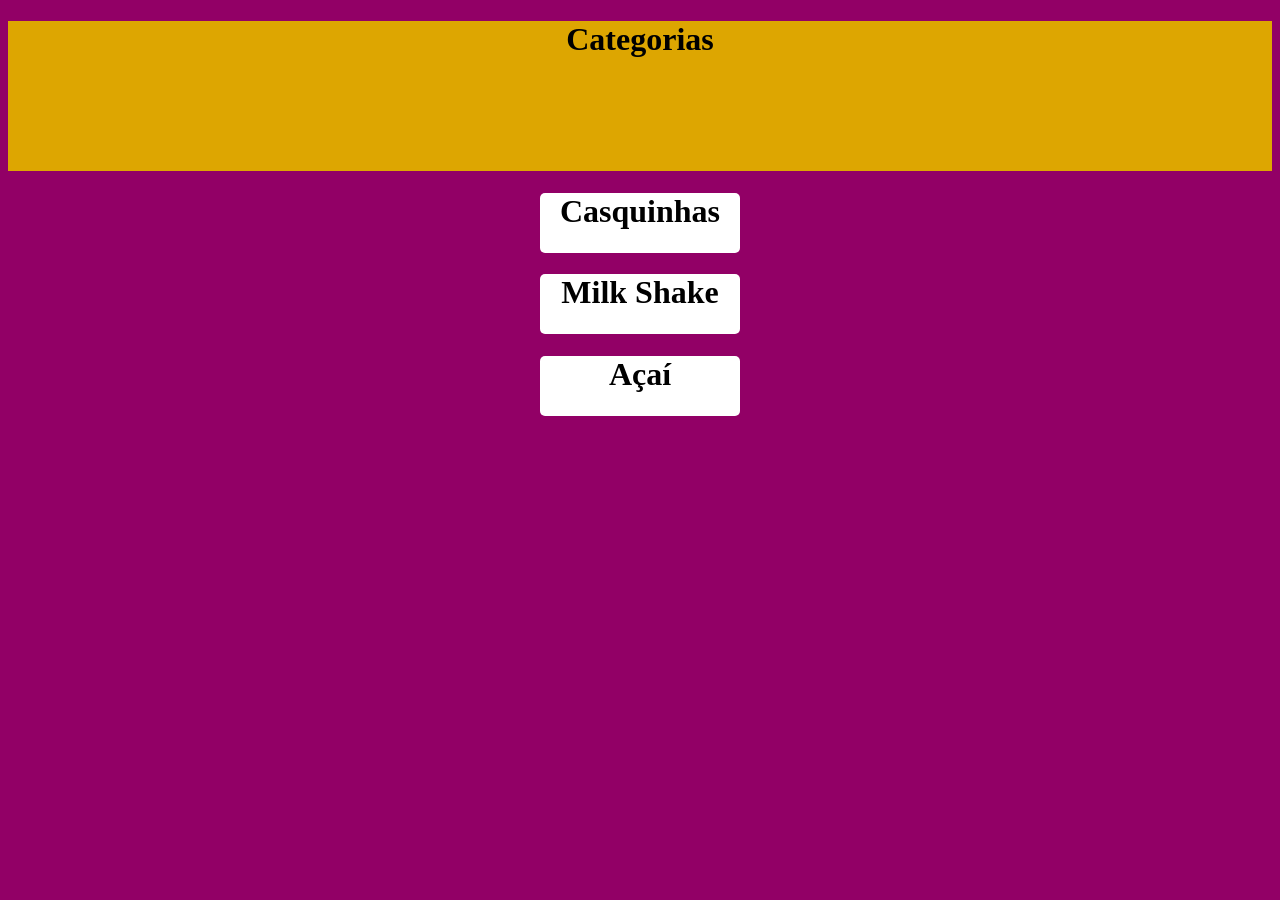
<file: Sorveteria/retirada.html>
<!DOCTYPE html>
<html lang="pt-br">
<head>
    <meta charset="UTF-8">
    <meta name="viewport" content="width=device-width, initial-scale=1.0">
    <title>Sorveteria</title>
    <link rel="stylesheet" href="style.css">
</head>
<body>
    <div class="categorias">
        <h1>Categorias</h1>
    </div>

    <div class="casca">
        <h1>Casquinhas</h1>
    </div>

    <div class="milk">
        <h1>Milk Shake</h1>
    </div>

    <div class="acai">
        <h1>Açaí</h1>
    </div>
    
</body>
</html>
</file>
<file: style.css>
.logo {
    text-align: center;
    background-color: rgba(187, 8, 61, 0.877);
    width: 100%;
    height: 200px;
    background-color: #dda601;

    border-bottom-left-radius: 200px;
    border-bottom-right-radius: 200px;

    display: flex;
    justify-content: center;
    align-items: center;
}

.botao1 {
    width: 400px;
    height: 90px;
    background-color: #dda601;
    color: black;
    border: none;
    border-radius: 5px;
    cursor: pointer;
    
}

.botao2 {
    width: 400px;
    height: 90px;
    background-color: #dda601;
    color: black;
    border: none;
    border-radius: 5px;
    cursor: pointer;
}

.botao {
    display: flex;
    justify-content: center;
    margin-top: 50px;
}

.bootao {
    display: flex;
    justify-content: center;
    margin-top: 50px;
}

body {
    background-color: rgb(146, 0, 102);
}

.categorias {
    align-items: center;
    justify-content: center;
    display: flex;
    background-color: #dda601;
    height: 150px;
}

.casca {
    width: 400px;
    height: 60px;
    background-color: #ffffff;
    color: black;
    border: none;
    border-radius: 5px;
    cursor: pointer;
    text-align: center;
    margin: 0 auto;
}

.milk {
    width: 400px;
    height: 60px;
    background-color: #ffffff;
    color: black;
    border: none;
    border-radius: 5px;
    cursor: pointer;
    text-align: center;
    margin: 0 auto;
}

.acai {
    width: 400px;
    height: 60px;
    background-color: #ffffff;
    color: black;
    border: none;
    border-radius: 5px;
    cursor: pointer;
    text-align: center;
    margin: 0 auto;
}

.cimacasca {
    align-items: center;
    justify-content: center;
    display: flex;
    background-color: #dda601;
    height: 150px;
}

.chocolate {
    width: 400px;
    height: 200px;
    background-color: #ffffff;
    color: black;
    border: none;
    border-radius: 5px;
    cursor: pointer;
    text-align: center;
    margin: 0 auto;
    position: relative;
}

.foto {
    width: 150px;
    height: 150px;

    position: absolute;

    left: -5px;
    top: 20px;
}

.info {
    text-align: center;
}

.baunilha {
    width: 400px;
    height: 200px;
    background-color: #ffffff;
    color: black;
    border: none;
    border-radius: 5px;
    cursor: pointer;
    text-align: center;
    margin: 0 auto;
    position: relative;
}

.foto1 {
    width: 150px;
    height: 150px;

    position: absolute;

    left: -5px;
    top: 20px;
}

.info1 {
    text-align: center;
}

.mista {
    width: 400px;
    height: 200px;
    background-color: #ffffff;
    color: black;
    border: none;
    border-radius: 5px;
    cursor: pointer;
    text-align: center;
    margin: 0 auto;
    position: relative;
}

.foto2 {
    width: 150px;
    height: 150px;

    position: absolute;

    left: -5px;
    top: 20px;
}

.info2 {
    text-align: center;
}

.cimamilk {
    align-items: center;
    justify-content: center;
    display: flex;
    background-color: #dda601;
    height: 150px;
}

.chocolate1 {
    width: 400px;
    height: 200px;
    background-color: #ffffff;
    color: black;
    border: none;
    border-radius: 5px;
    cursor: pointer;
    text-align: center;
    margin: 0 auto;
    position: relative;
}

.foto3 {
    width: 150px;
    height: 150px;

    position: absolute;

    left: -10px;
    top: 20px;
}

.info3 {
    text-align: center;
}

.morango {
    width: 400px;
    height: 200px;
    background-color: #ffffff;
    color: black;
    border: none;
    border-radius: 5px;
    cursor: pointer;
    text-align: center;
    margin: 0 auto;
    position: relative;
}

.foto4 {
    width: 150px;
    height: 150px;

    position: absolute;

    left: -10px;
    top: 20px;
}

.info4 {
    text-align: center;
}

.ovo {
    width: 400px;
    height: 200px;
    background-color: #ffffff;
    color: black;
    border: none;
    border-radius: 5px;
    cursor: pointer;
    text-align: center;
    margin: 0 auto;
    position: relative;
}

.foto5 {
    width: 150px;
    height: 150px;

    position: absolute;

    left: -10px;
    top: 20px;
}

.info5 {
    text-align: center;
}

.cimaacai {
    align-items: center;
    justify-content: center;
    display: flex;
    background-color: #dda601;
    height: 150px;
}

.milkacai {
    width: 400px;
    min-height: 200px;
    height: auto;

    background-color: white;
    color: black;

    border: none;
    border-radius: 5px;

    cursor: pointer;
    text-align: center;

    margin: 0 auto;
    position: relative;
}

.foto6 {
    width: 150px;
    height: 150px;

    position: absolute;

    left: 5px;
    top: 30px;
}

.info6 {
    text-align: center;
}

.acaicompleto {
    width: 400px;
    height: 200px;
    background-color: #ffffff;
    color: black;
    border: none;
    border-radius: 5px;
    cursor: pointer;
    text-align: center;
    margin: 0 auto;
    position: relative;
}

.foto7 {
    width: 130px;
    height: 130px;

    position: absolute;

    left: 20px;
    top: 60px;
}

.info7 {
    text-align: center;
}

.personalizado {
    width: 400px;
    min-height: 200px;
    height: auto;
    background-color: #ffffff;
    color: black;
    border: none;
    border-radius: 5px;
    cursor: pointer;
    text-align: center;
    margin: 0 auto;
    position: relative;
}

.foto8 {
    width: 130px;
    height: 130px;

    position: absolute;

    left: 20px;
    top: 60px;
}

.info8 {
    text-align: center;
}

.rodape {
    height: 150px;
    background-color: #dda601;
    margin-top: 30px;
}

.carrinho {
    display: flex;
    justify-content: flex-end;
    align-items: center;
    padding-right: 70px;
    height: 100%;
}

.icone-carrinho {
    width: 70px;
    height: 70px;
    margin-right: 20px;
}

.voltar {
    position: absolute;
    left: 30px;

    background: none;
    border: none;

    font-size: 45px;
    cursor: pointer;
}

.adicionar {
    position: absolute;

    right: 40px;
    top: 45px;

    width: 45px;
    height: 45px;

    border: none;
    border-radius: 45%;

    background-color: #e9b000;

    font-size: 30px;
    font-weight: bold;

    cursor: pointer;
}

.personalizar {
    margin-left: 145px;
    padding: 5px;

    background-color: white;
    border: 2px solid #eeb000;
    border-radius: 5px;
}

#opcoes1 {
    display: none;

    position: static;

    width: 100%;
    box-sizing: border-box;

    padding: 20px;

    background-color: white;

    border-top: 2px solid #e9b000;

    border-radius: 0 0 5px 5px;
}

#opcoes1 label {
    display: block;
    margin: 12px 0;
    font-size: 18px;
}

#opcoes2 {
    display: none;
    position: static;

    width: 100%;
    box-sizing: border-box;

    padding: 20px;
    margin-top: 0;

    background-color: white;
    border-top: 2px solid #e9b000;
    border-radius: 0 0 5px 5px;
}

#opcoes2 label {
    display: block;
    margin: 12px 0;
    font-size: 18px;
}

.cimapedido {
    align-items: center;
    justify-content: center;
    display: flex;
    background-color: #dda601;
    height: 150px;
}

.conteudo-milk {
    position: relative;
    height: 200px;
}

#opcoes1 .fechar,
#opcoes2 .fechar {
    display: block;
    margin-left: auto;

    background-color: #e9b000;
    border: none;
    border-radius: 5px;

    padding: 8px 12px;
    cursor: pointer;
}

.botoes-opcoes {
    display: flex;
    justify-content: center;
    gap: 10px;
    margin-top: 20px;
}

.botoes-opcoes button {
    background-color: #e9b000;
    border: none;
    border-radius: 5px;

    padding: 10px 15px;
    cursor: pointer;
}

body.pagina-categorias {
    min-height: 100vh;
    min-height: 100dvh;
    margin: 0;

    display: flex;
    flex-direction: column;
}

body.pagina-categorias > .rodape {
    margin-top: auto;
    flex-shrink: 0;
}

.pagina-categorias .casca,
.pagina-categorias .milk,
.pagina-categorias .acai {
    flex-shrink: 0;
}

.pagina-categorias .casca {
    margin-top: 20px;
    margin-bottom: 10px;
}

.pagina-categorias .milk {
    margin-top: 10px;
    margin-bottom: 10px;
}

.pagina-categorias .acai {
    margin-top: 10px;
    margin-bottom: 20px;
}

.pagina-categorias .casca,
.pagina-categorias .milk,
.pagina-categorias .acai {
    flex-shrink: 0;
    margin-top: 0;
    margin-bottom: 0;
}

.pagina-categorias .casca {
    margin-top: 50px;
}

.pagina-categorias .milk {
    margin-top: 60px;
}

.pagina-categorias .acai {
    margin-top: 60px;
    margin-bottom: 50px;
}

.pagina-categorias .casca,
.pagina-categorias .milk,
.pagina-categorias .acai {
    height: 90px;
}

body.pagina-produtos {
    min-height: 100vh;
    min-height: 100dvh;
    margin: 0;

    display: flex;
    flex-direction: column;
}

body.pagina-produtos > .rodape {
    margin-top: auto;
    flex-shrink: 0;
}

.pagina-produtos .milkacai,
.pagina-produtos .acaicompleto,
.pagina-produtos .personalizado {
    margin-top: 15px;
    margin-bottom: 15px;
}


.pagina-produtos .chocolate1,
.pagina-produtos .morango,
.pagina-produtos .ovo {
    margin-top: 15px;
    margin-bottom: 15px;
    flex-shrink: 0;
}

.pagina-produtos .chocolate,
.pagina-produtos .baunilha,
.pagina-produtos .mista {
    margin-top: 15px;
    margin-bottom: 15px;
    flex-shrink: 0;
}

/* Cartões dos produtos no carrinho */

.item-carrinho {
    width: min(400px, 90%);
    min-height: 180px;
    box-sizing: border-box;

    background-color: white;
    border-radius: 8px;

    margin: 20px auto;
    padding: 20px;

    color: black;
    position: relative;
}

.imagem-carrinho {
    width: 120px;
    height: 120px;
    object-fit: contain;

    float: left;
    margin-right: 20px;
}

.item-carrinho h2 {
    margin-top: 0;
}

.item-carrinho button {
    background-color: #e9b000;
    border: none;
    border-radius: 5px;

    padding: 10px 15px;
    cursor: pointer;
}

/* Dois botões do rodapé do carrinho */

.pagina-carrinho .acoes-carrinho {
    display: flex;
    justify-content: center;
    align-items: stretch;
    gap: 20px;

    width: 100%;
    padding: 15px;
    box-sizing: border-box;
}

.pagina-carrinho .total-pedido,
.pagina-carrinho .finalizar-pedido {
    width: 220px;
    min-height: 80px;
    box-sizing: border-box;

    background-color: white;
    color: black;
    border: none;
    border-radius: 8px;

    display: flex;
    flex-direction: column;
    justify-content: center;
    align-items: center;
    gap: 5px;

    font-family: inherit;
    font-size: 20px;
    text-align: center;
}

.pagina-carrinho .total-pedido {
    cursor: default;
}

.pagina-carrinho .finalizar-pedido {
    cursor: pointer;
    font-weight: bold;
}

.pagina-carrinho .total-pedido strong {
    font-size: 24px;
}

.rodape-carrinho {
    display: flex;
    justify-content: center;
    align-items: center;
}

.rodape-carrinho .acoes-carrinho {
    display: flex;
    justify-content: center;
    align-items: stretch;
    gap: 20px;

    width: 100%;
    padding: 15px;
    box-sizing: border-box;
}

.rodape-carrinho .total-pedido,
.rodape-carrinho .finalizar-pedido {
    width: 220px;
    min-height: 80px;
    box-sizing: border-box;

    background-color: white;
    color: black;
    border: none;
    border-radius: 8px;

    display: flex;
    flex-direction: column;
    justify-content: center;
    align-items: center;
    gap: 5px;

    font-family: inherit;
    font-size: 20px;
    text-align: center;
}

.rodape-carrinho .total-pedido {
    cursor: default;
}

.rodape-carrinho .finalizar-pedido {
    cursor: pointer;
    font-weight: bold;
}

.rodape-carrinho .total-pedido strong {
    font-size: 24px;
}

body.pagina-finalizar {
    margin: 0;
    min-height: 100vh;
    min-height: 100dvh;
    background-color: rgb(146, 0, 102);
}

.cimafinalizar {
    height: 150px;
    width: 100%;
    background-color: #dda601;

    display: flex;
    justify-content: center;
    align-items: center;
    position: relative;
}

.cimafinalizar h1 {
    color: black;
}

.resumo-pedido {
    width: min(500px, 90%);
    box-sizing: border-box;

    margin: 30px auto;
    padding: 25px;

    background-color: white;
    border-radius: 10px;

    color: black;
}

.resumo-pedido > h1 {
    text-align: center;
    font-size: 28px;
    margin-bottom: 30px;
}

.resumo-pedido > h2 {
    text-align: center;
    margin-bottom: 25px;
}

.resumo-item {
    padding: 15px 0;
    border-bottom: 1px solid #dddddd;
}

.resumo-item h3 {
    margin: 0 0 10px;
}

.resumo-item p {
    margin: 6px 0;
}

.resumo-total {
    display: flex;
    justify-content: space-between;
    align-items: center;
    gap: 15px;

    margin-top: 25px;
    border-top: 2px solid #dda601;
    padding-top: 15px;
}

.resumo-total h2 {
    font-size: 20px;
    margin: 0;
}

.novo-pedido {
    display: block;

    width: 220px;
    height: 60px;

    margin: 25px auto;

    background-color: #dda601;
    color: black;

    border: none;
    border-radius: 8px;

    font-size: 20px;
    font-weight: bold;

    cursor: pointer;
}

.novo-pedido {
    display: flex;
    justify-content: center;
    align-items: center;
    gap: 10px;
}

.novo-pedido svg {
    flex-shrink: 0;
}

.tamanhos-milk {
    display: flex;
    justify-content: center;
    gap: 10px;
    margin-left: 140px;
    margin-top: 15px;
}

.tamanhos-milk .tamanho {
    width: 45px;
    height: 35px;

    background-color: white;
    color: black;
    border: 2px solid #dda601;
    border-radius: 5px;

    font-size: 18px;
    font-weight: bold;
    cursor: pointer;
}

.tamanhos-milk .tamanho.ativo {
    background-color: #dda601;
    color: black;
}

.tamanhos-milk-acai {
    display: flex;
    justify-content: center;
    align-items: center;
    gap: 6px;
    margin: 8px 0;
}

.tamanhos-milk-acai .tamanho {
    width: 34px;
    height: 28px;
    padding: 0;

    background-color: white;
    color: black;
    border: 2px solid #dda601;
    border-radius: 5px;

    font-size: 14px;
    font-weight: bold;
    cursor: pointer;
}

.tamanhos-milk-acai .tamanho.ativo {
    background-color: #dda601;
    color: black;
}

/* Alinhamento dos controles do Milk Shake de Açaí */


.milkacai .info6 {
    grid-column: 2;
    grid-row: 1 / 3;
    text-align: center;
}

.milkacai .tamanhos-milk-acai {
    position: absolute;
    left: 46%;
    top: 105px;
    bottom: auto;
    transform: translateX(-50%);
}

.milkacai .personalizar {
    position: absolute;
    left: 50%;
    top: 145px;
    bottom: auto;
    transform: translateX(-50%);
    margin: 0;
}

.milkacai .tamanhos-milk-acai {
    left: 55%;
}

.milkacai .personalizar {
    left: 55%;
}

.milkacai .personalizar {
    position: absolute;
    left: 67.5%;
    top: 145px;
    bottom: auto;
    transform: translateX(-50%);
    margin: 0;
}

.milkacai .tamanhos-milk-acai {
    top: 95px;
}

.milkacai .preco-milk-acai {
    font-size: 24px;
    font-weight: bold;
}

.aviso-pagamento {
    width: min(600px, 90%);
    box-sizing: border-box;

    margin: 25px auto 0;
    padding: 25px;

    background-color: #dda601;
    color: black;

    border-radius: 10px;
    text-align: center;
}

.aviso-pagamento h2 {
    margin: 0 0 15px;
    font-size: 26px;
}

.aviso-pagamento p {
    margin: 0 0 8px;
    font-size: 18px;
}

.aviso-pagamento h1 {
    margin: 0;
    font-size: 40px;
    font-weight: bold;
}

.fundo-mensagem {
    display: none;
    position: fixed;
    inset: 0;
    width: 100%;
    height: 100%;
    z-index: 9999;

    background-color: rgba(0, 0, 0, 0.45);
    backdrop-filter: blur(6px);
    -webkit-backdrop-filter: blur(6px);

    justify-content: center;
    align-items: center;
}

/* Caixa central */

.caixa-mensagem {
    width: min(350px, 85%);
    box-sizing: border-box;
    padding: 30px;

    background-color: white;
    border-radius: 12px;
    text-align: center;
    color: black;
}

.icone-sucesso {
    font-size: 48px;
    color: #dda601;
    font-weight: bold;
}

.caixa-mensagem h2 {
    font-size: 24px;
    margin: 15px 0;
}

.caixa-mensagem p {
    font-size: 17px;
    margin-bottom: 25px;
}

.caixa-mensagem button {
    width: 140px;
    height: 45px;

    background-color: #dda601;
    color: black;
    border: none;
    border-radius: 8px;

    font-size: 18px;
    font-weight: bold;
    cursor: pointer;
}

.carrinho-icone-container {
    position: relative;
    display: inline-flex;
    align-items: center;
    justify-content: center;
}

.contador-carrinho {
    position: absolute;
    top: -8px;
    right: -8px;

    min-width: 24px;
    height: 24px;
    padding: 0 4px;
    box-sizing: border-box;

    background-color: #e53935;
    color: white;
    border-radius: 50%;

    display: flex;
    align-items: center;
    justify-content: center;

    font-size: 14px;
    font-weight: bold;
    line-height: 1;
}

.contador-carrinho {
    right: 17px;
}
</file>
<file: Sorveteria/style.css>
.logo {
    text-align: center;
    background-color: rgba(187, 8, 61, 0.877);
    width: 100%;
    height: 200px;
    background-color: #dda601;

    border-bottom-left-radius: 200px;
    border-bottom-right-radius: 200px;

    display: flex;
    justify-content: center;
    align-items: center;
}

.botao1 {
    width: 170px;
    height: 90px;
    background-color: #dda601;
    color: black;
    border: none;
    border-radius: 5px;
    cursor: pointer;
    
}

.botao2 {
    width: 170px;
    height: 90px;
    background-color: #dda601;
    color: black;
    border: none;
    border-radius: 5px;
    cursor: pointer;
}

.botao {
    display: flex;
    justify-content: center;
    margin-top: 50px;
}

.bootao {
    display: flex;
    justify-content: center;
    margin-top: 50px;
}

body {
    background-color: rgb(146, 0, 102);
}

.categorias {
    text-align: center;
    background-color: #dda601;
    height: 150px;
}

.casca {
    width: 200px;
    height: 60px;
    background-color: #ffffff;
    color: black;
    border: none;
    border-radius: 5px;
    cursor: pointer;
    text-align: center;
    margin: 0 auto;
}

.milk {
    width: 200px;
    height: 60px;
    background-color: #ffffff;
    color: black;
    border: none;
    border-radius: 5px;
    cursor: pointer;
    text-align: center;
    margin: 0 auto;
}

.acai {
    width: 200px;
    height: 60px;
    background-color: #ffffff;
    color: black;
    border: none;
    border-radius: 5px;
    cursor: pointer;
    text-align: center;
    margin: 0 auto;
}

.cimacasca {
    text-align: center;
    background-color: #dda601;
    height: 150px;
}

.chocolate {
    width: 400px;
    height: 200px;
    background-color: #ffffff;
    color: black;
    border: none;
    border-radius: 5px;
    cursor: pointer;
    text-align: center;
    margin: 0 auto;
    position: relative;
}

.foto {
    width: 150px;
    height: 150px;

    position: absolute;

    left: 20px;
    top: 20px;
}

.info {
    text-align: center;
}

.baunilha {
    width: 400px;
    height: 200px;
    background-color: #ffffff;
    color: black;
    border: none;
    border-radius: 5px;
    cursor: pointer;
    text-align: center;
    margin: 0 auto;
    position: relative;
}

.foto1 {
    width: 150px;
    height: 150px;

    position: absolute;

    left: 20px;
    top: 20px;
}

.info1 {
    text-align: center;
}

.mista {
    width: 400px;
    height: 200px;
    background-color: #ffffff;
    color: black;
    border: none;
    border-radius: 5px;
    cursor: pointer;
    text-align: center;
    margin: 0 auto;
    position: relative;
}

.foto2 {
    width: 150px;
    height: 150px;

    position: absolute;

    left: 20px;
    top: 20px;
}

.info2 {
    text-align: center;
}

.cimamilk {
    text-align: center;
    background-color: #dda601;
    height: 150px;
}

.chocolate1 {
    width: 400px;
    height: 200px;
    background-color: #ffffff;
    color: black;
    border: none;
    border-radius: 5px;
    cursor: pointer;
    text-align: center;
    margin: 0 auto;
    position: relative;
}

.foto3 {
    width: 150px;
    height: 150px;

    position: absolute;

    left: 20px;
    top: 20px;
}

.info3 {
    text-align: center;
}

.morango {
    width: 400px;
    height: 200px;
    background-color: #ffffff;
    color: black;
    border: none;
    border-radius: 5px;
    cursor: pointer;
    text-align: center;
    margin: 0 auto;
    position: relative;
}

.foto4 {
    width: 150px;
    height: 150px;

    position: absolute;

    left: 20px;
    top: 20px;
}

.info4 {
    text-align: center;
}

.ovo {
    width: 400px;
    height: 200px;
    background-color: #ffffff;
    color: black;
    border: none;
    border-radius: 5px;
    cursor: pointer;
    text-align: center;
    margin: 0 auto;
    position: relative;
}

.foto5 {
    width: 150px;
    height: 150px;

    position: absolute;

    left: 20px;
    top: 20px;
}

.info5 {
    text-align: center;
}

.cimaacai {
    text-align: center;
    background-color: #dda601;
    height: 150px;
}

.milkacai {
    width: 400px;
    height: 200px;
    background-color: #ffffff;
    color: black;
    border: none;
    border-radius: 5px;
    cursor: pointer;
    text-align: center;
    margin: 0 auto;
    position: relative;
}

.foto6 {
    width: 150px;
    height: 150px;

    position: absolute;

    left: 20px;
    top: 20px;
}

.info6 {
    text-align: center;
}

.acaicompleto {
    width: 400px;
    height: 200px;
    background-color: #ffffff;
    color: black;
    border: none;
    border-radius: 5px;
    cursor: pointer;
    text-align: center;
    margin: 0 auto;
    position: relative;
}

.foto7 {
    width: 150px;
    height: 150px;

    position: absolute;

    left: 20px;
    top: 20px;
}

.info7 {
    text-align: center;
}

.personalizado {
    width: 400px;
    height: 200px;
    background-color: #ffffff;
    color: black;
    border: none;
    border-radius: 5px;
    cursor: pointer;
    text-align: center;
    margin: 0 auto;
    position: relative;
}

.foto8 {
    width: 150px;
    height: 150px;

    position: absolute;

    left: 20px;
    top: 20px;
}

.info8 {
    text-align: center;
}
</file>
